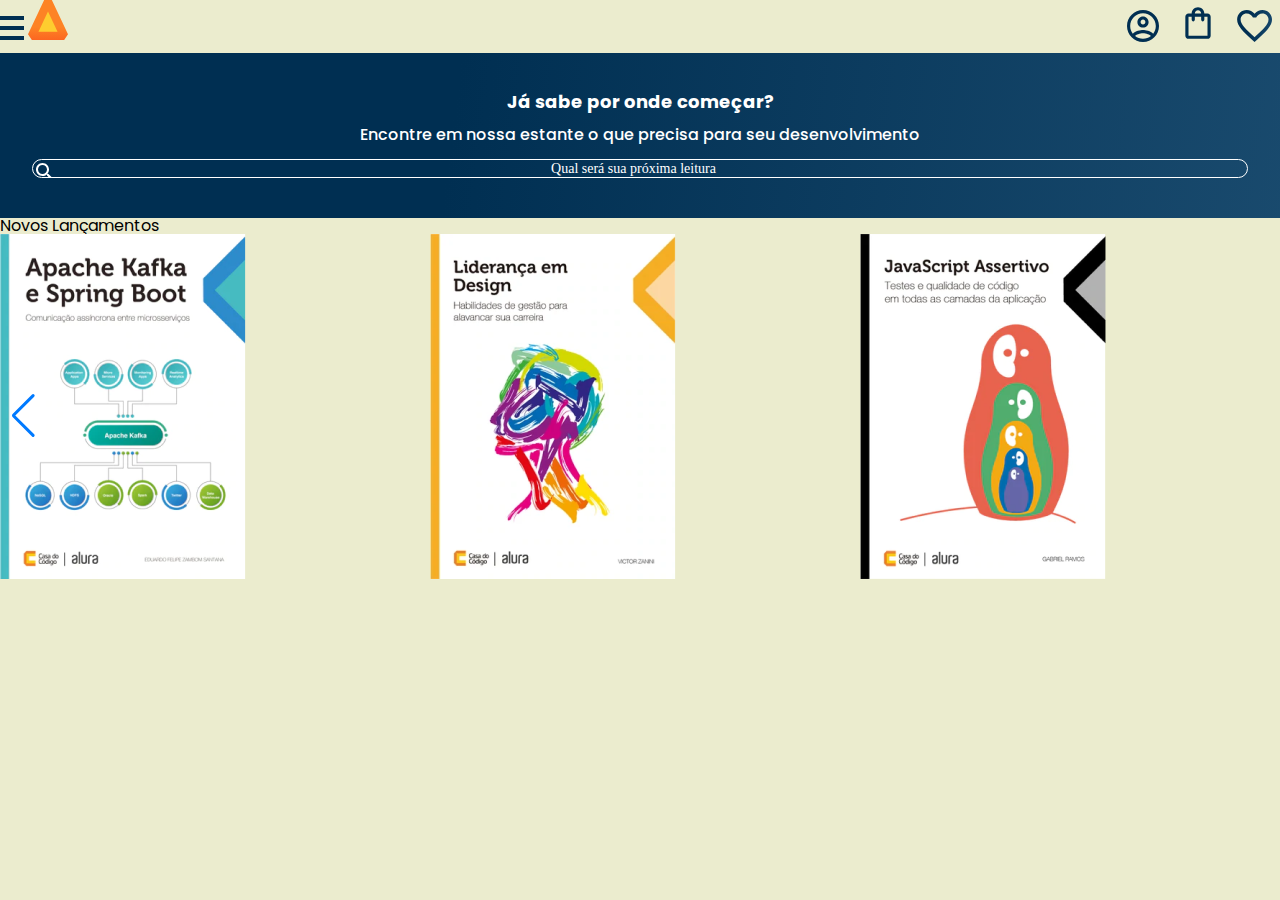
<file: gabriel-e-luis2t/index.html>
<!DOCTYPE html>
<html lang="en">
<head>
    <meta charset="UTF-8">
    <meta http-equiv="X-UA-Compatible" content="IE=edge">
    <meta name="viewport" content="width=device-width, initial-scale=1.0">
    <title>Segundo Projeto</title>
    <link rel="preconnect" href="https://fonts.googleapis.com">
    <link rel="preconnect" href="https://fonts.gstatic.com" crossorigin>
    <link href="https://fonts.googleapis.com/css2?family=Poppins:ital,wght@0,100;0,200;0,300;0,400;0,500;0,600;0,700;0,800;0,900;1,100;1,200;1,300;1,400;1,500;1,600;1,700;1,800;1,900&display=swap" rel="stylesheet">
    <link  rel="stylesheet" href="assets/css/style.css">
    <link rel="stylesheet" href="https://cdn.jsdelivr.net/npm/swiper@11/swiper-bundle.min.css"/>

</head>
<body>
    <header class="cabecalho">
        <div class="container">
            <input type="checkbox" id="menu" class="seletor-menu">
            <label for="menu">
                <span class="menu-hamburguer"></span>
             </label>
             <img src="assets/img/AluraBooks/Logo.svg" alt="" class="logo-cabecalho">
            <ul class="menu-lista">
            <li class="menu-lista-titulo">CATEGORIAS</li>
            <li class="menu-lista-item"> <a class="menu-lista-link" href="#">Programação </a></li>
            <li class="menu-lista-item"> <a class="menu-lista-link"href="#">Front-end </a></li>
            <li class="menu-lista-item"> <a class="menu-lista-link"href='#'>Infraestrutura </a></li>
            <li class="menu-lista-item"> <a class="menu-lista-link"href="#">Business </a></li>
            <li class="menu-lista-item"> <a class="menu-lista-link"href="#">Design & UK  </a></li>
            </ul>
        </div>
         <div class="container">
    
            <a href="#"> <img src="assets/img/AluraBooks/Usuário.svg" alt=""></a>
            <a href="#"> <img src="assets/img/AluraBooks/Compras.svg" alt=""></a>
            <a href="#"> <img src="assets/img/AluraBooks/Favoritos.svg" alt=""></a>
        </div>

        </header>
    <section class="banner"> 
        <h2 class="banner-titulo">Já sabe por onde começar?</h2>
        <p class="banner-texto">Encontre em nossa estante o que precisa para seu desenvolvimento</p>
        <input class="banner-pesquisa" type="search" placeholder="Qual será sua próxima leitura">
    </section>
    <section class="carrossel">
        <h2 class="carrossel-titulo">Novos Lançamentos</h2>
         <div class="swiper"> 

            <div class="swiper-wrapper">
            <div class="swiper-slide"><img src="assets/img/AluraBooks/ApacheKafka.png"></div>
            <div class="swiper-slide"><img src="assets/img/AluraBooks/Liderança.png"></div>
            <div class="swiper-slide"><img src="assets/img/AluraBooks/Javascript.png"></div>
            <div class="swiper-slide"><img src="assets/img/AluraBooks/Guia Front-end.png"></div>
            <div class="swiper-slide"><img src="assets/img/AluraBooks/Portugol.png"></div>
            <div class="swiper-slide"><img src="assets/img/AluraBooks/Nodejs.svg.png"></div>

            <div class="swiper-pagiation"></div>

            <div class="swiper-button-prev"></div>

            <div class="swiper-next"></div>

            <div class="swiper-scrollbar"></div>
                    </div>
                <div>
            </div>
        <section>

        </section>
        
        <script src="https://cdn.jsdelivr.net/npm/swiper@11/swiper-bundle.min.js"></script>
        <script>
            const swiper = new Swiper('.swiper', {
                spaceBetween: 10,
                slidesPerView: 3,
                },
            );
        </script>
</body>
</html>
</file>
<file: gabriel-e-luis2t/assets/css/style.css>
@import url(reset.css);
@import url(header.css);
@import url(banner.css);

:root{
    --branco: #FFFFFF;
    --cor-de-fundo: #EBECCE;
    --laranja: #EB9B00;
    --azul-degrade: linear-gradient(97.56deg, #002f52 35.49%,#326589 165.37%);

}
body{
    background-color: var(--cor-de-fundo);
    font-family: "Poppins", sans-serif;
}
</file>
